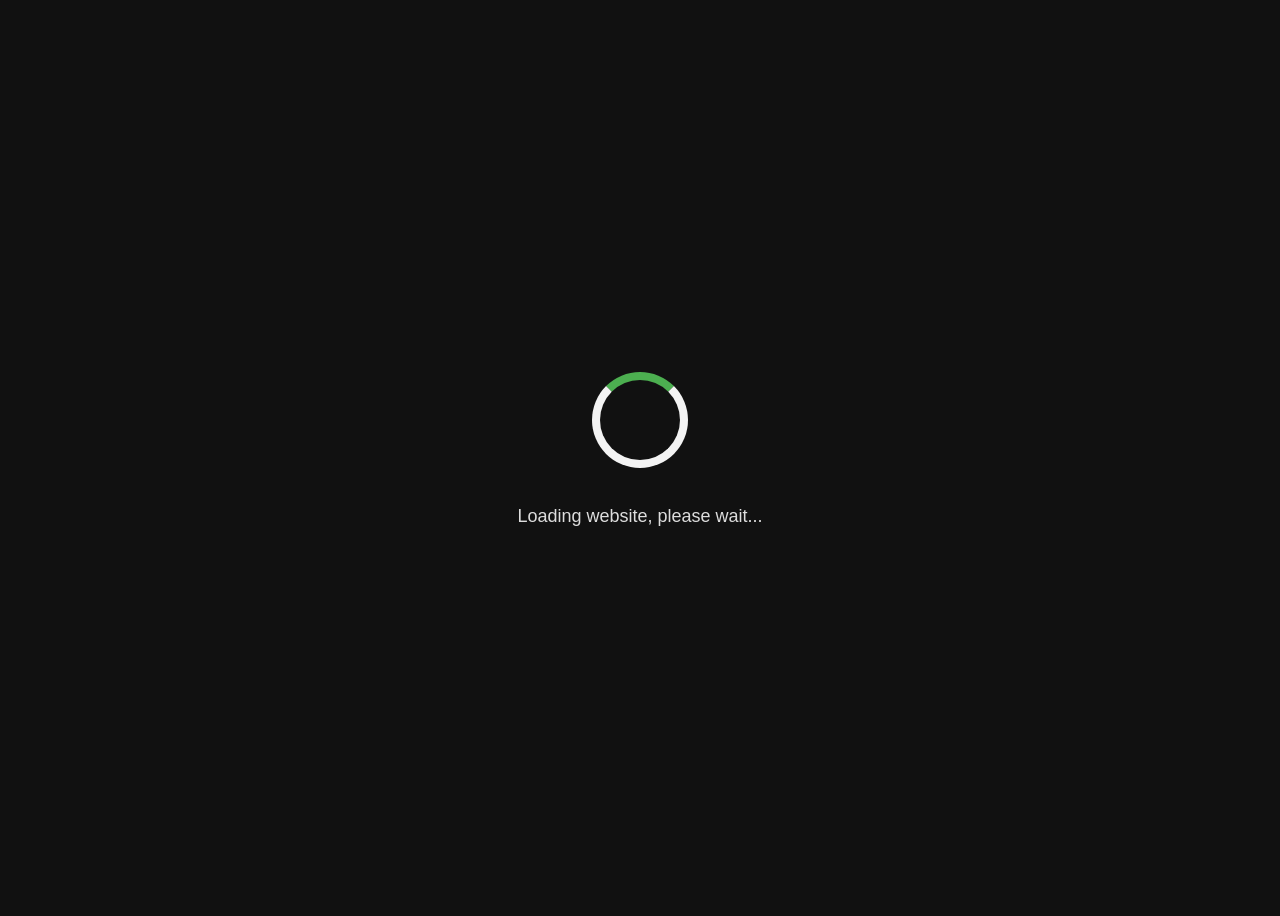
<file: index.html>
<!DOCTYPE html>
<html lang="en">
<head>
<meta charset="UTF-8">
<title>Redirecting...</title>
<style>
  /* Center everything */
  body {
    display: flex;
    justify-content: center;
    align-items: center;
    height: 100vh;
    background: #111;
    color: #fff;
    font-family: Arial, sans-serif;
    flex-direction: column;
  }

  /* Loader animation */
  .loader {
    border: 8px solid #f3f3f3; /* Light grey */
    border-top: 8px solid #4CAF50; /* Green */
    border-radius: 50%;
    width: 80px;
    height: 80px;
    animation: spin 1.5s linear infinite;
    margin-bottom: 20px;
  }

  @keyframes spin {
    0% { transform: rotate(0deg); }
    100% { transform: rotate(360deg); }
  }

  p {
    font-size: 18px;
    color: #ddd;
  }
</style>
</head>
<body>

<div class="loader"></div>
<p>Loading website, please wait...</p>

<script>
  // 3 second ke baad redirect
  setTimeout(function(){
    window.location.href = "https://helproot.in/BuyMiAccount";
  }, 3000); // 3000ms = 3 seconds
</script>

</body>
</html>
</file>
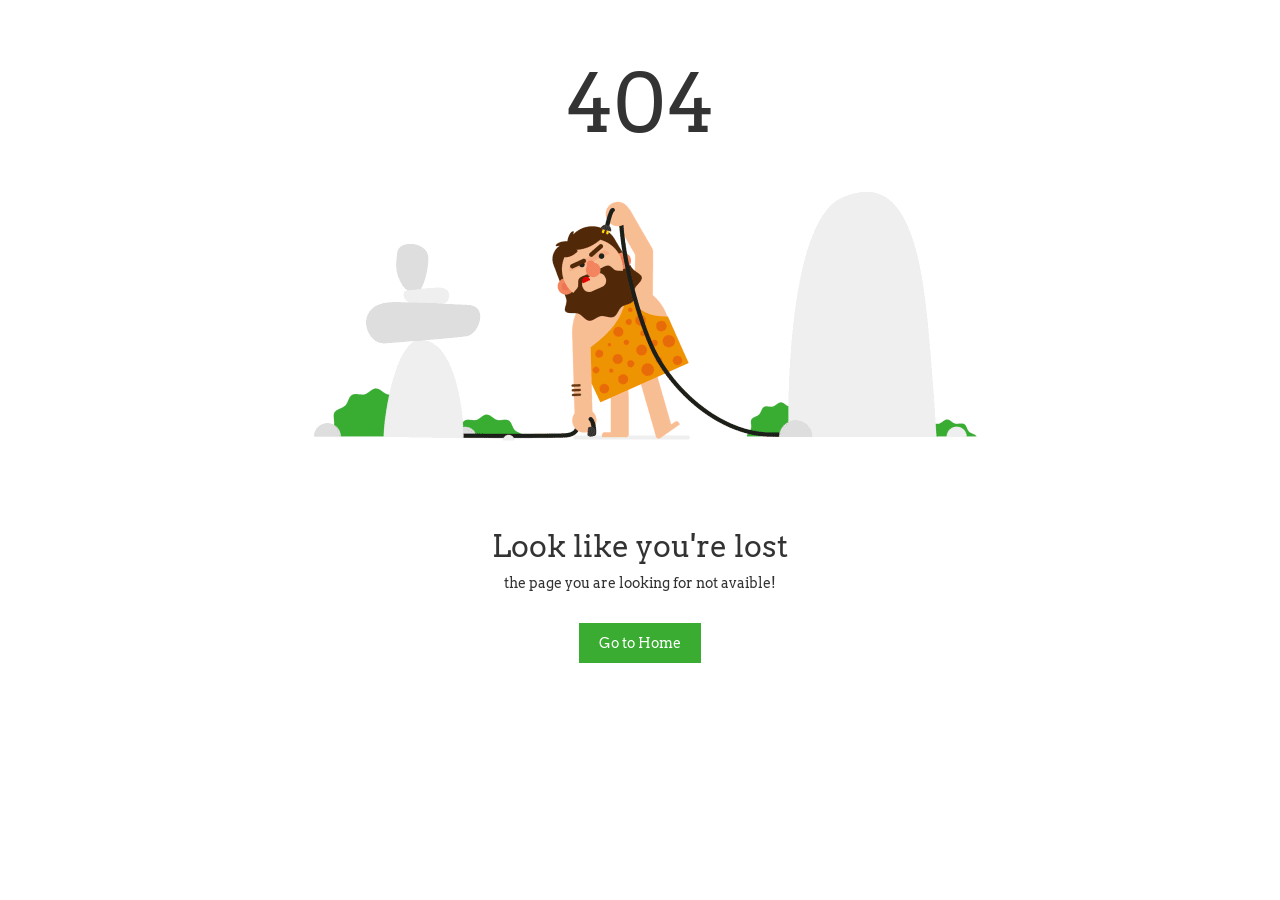
<file: img/index.html>
<!DOCTYPE html>
<html lang="en" >
<head>
  <meta charset="UTF-8">
  <title>Animated 404 | @coding.pixel</title>
  <link rel='stylesheet' href='https://cdnjs.cloudflare.com/ajax/libs/twitter-bootstrap/3.3.7/css/bootstrap.min.css'>
<link rel='stylesheet' href='https://fonts.googleapis.com/css?family=Arvo'><link rel="stylesheet" href="./style.css">

</head>
<body>

<section class="page_404">
  <div class="container">
    <div class="row">
      <div class="col-sm-12">
        <div class="col-sm-10 col-sm-offset-1 text-center">
          <div class="four_zero_four_bg">
            <h1 class="text-center">404</h1>
          </div>

          <div class="contant_box_404">
            <h3 class="h2">Look like you're lost</h3>

            <p>the page you are looking for not avaible!</p>

            <a href="https://helproot.online" class="link_404">Go to Home</a>
          </div>
        </div>
      </div>
    </div>
  </div>
</section>

</body>
</html>
</file>
<file: img/style.css>
body{
    padding: 40px 0;
  background: #fff;
  font-family: "Arvo", serif;
  overflow: hidden;
}

.page_404 img {
  width: 100%;
}

.four_zero_four_bg {
  background-image: url(bg.gif);
  height: 500px;
  background-position: center;
}

.four_zero_four_bg h1 {
  font-size: 80px;
}

.four_zero_four_bg h3 {
  font-size: 80px;
}

.link_404 {
  color: #fff !important;
  padding: 10px 20px;
  background: #39ac31;
  margin: 20px 0;
  display: inline-block;
}
.contant_box_404 {
  margin-top: -50px;
}
</file>
